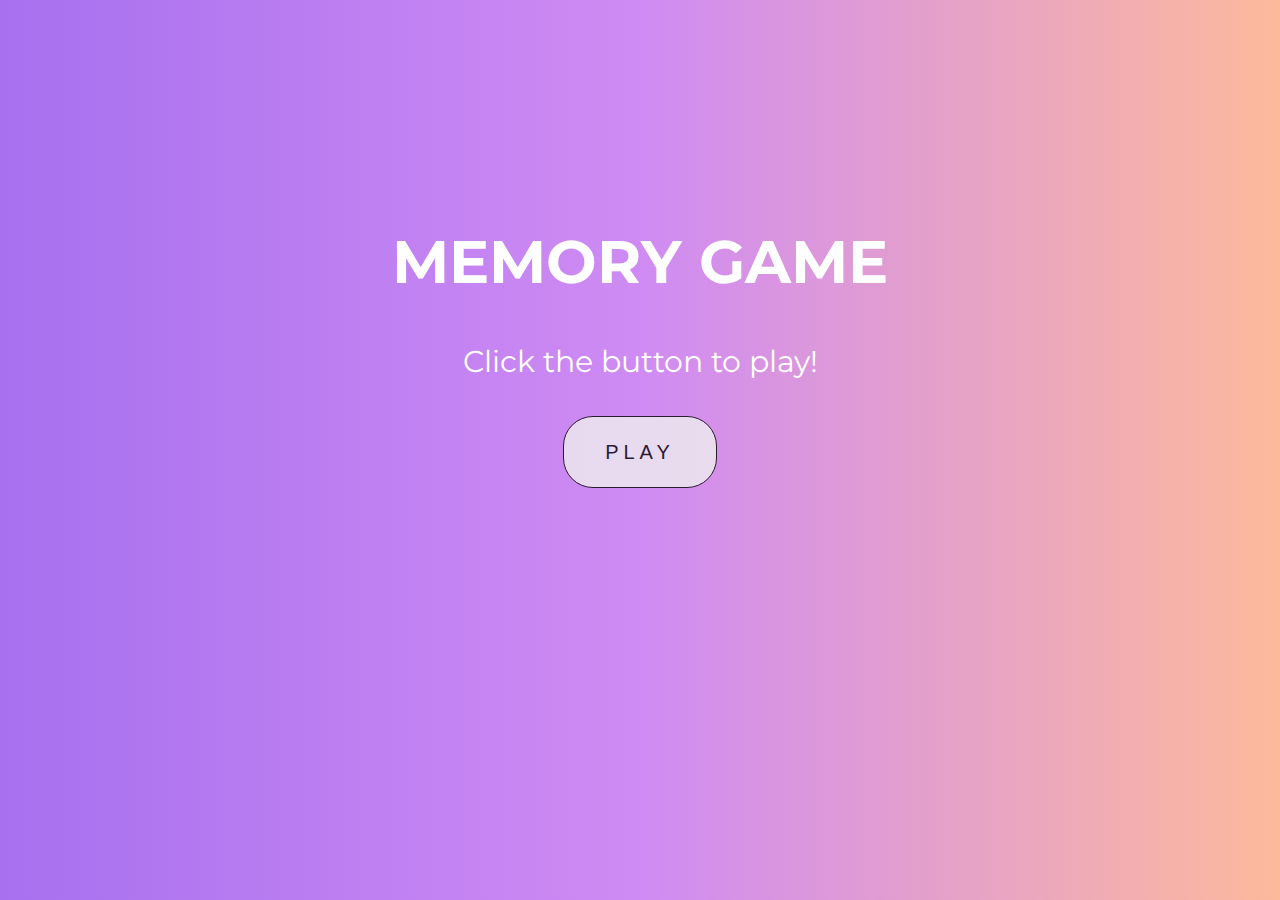
<file: index.html>
<!DOCTYPE html>
<html lang="en">
<head>
    <meta charset="UTF-8">
    <meta name="viewport" content="width=device-width, initial-scale=1.0">
    <link rel="stylesheet" href="https://stackpath.bootstrapcdn.com/font-awesome/4.7.0/css/font-awesome.min.css" integrity="sha384-wvfXpqpZZVQGK6TAh5PVlGOfQNHSoD2xbE+QkPxCAFlNEevoEH3Sl0sibVcOQVnN" crossorigin="anonymous">
    <link href="https://fonts.googleapis.com/css2?family=Montserrat:wght@300&display=swap" rel="stylesheet">
    <link rel="stylesheet" href="style.css">
    <title>Memory Game</title>
</head>
<body>
    <div class="container">
        <h1 class="heading">
            <span>m</span>
            <span>e</span>
            <span>m</span>
            <span>o</span>
            <span>r</span>
            <span>y</span> &nbsp;
            <span>g</span>
            <span>a</span>
            <span>m</span>
            <span>e</span>
        </h1>
        <p class="pg">Click the button to play!</p>
        <button class="btn">play</button>
        <script>
            document.querySelector('.btn').addEventListener('click', () =>{
                location.pathname = '/levelone.html'
            })
        </script>
    </div>
</body>
</html>
</file>
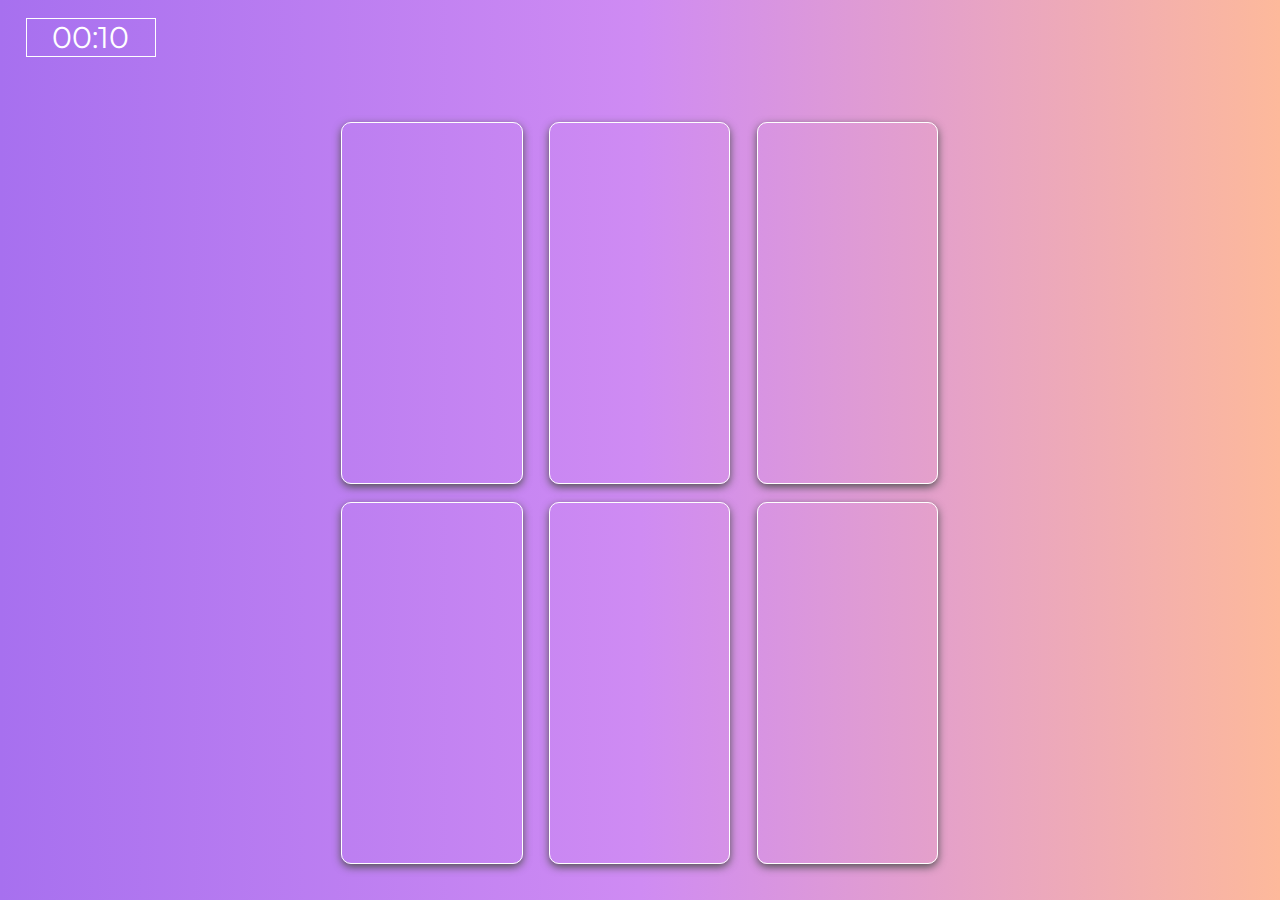
<file: levelone.html>
<!DOCTYPE html>
<html lang="en">
<head>
    <meta charset="UTF-8">
    <meta name="viewport" content="width=device-width, initial-scale=1.0">
    <link href="https://fonts.googleapis.com/css2?family=Montserrat:wght@300&display=swap" rel="stylesheet">
    <link rel="stylesheet" href="style.css">
    <title>Memory Game</title>
</head>
<body>
    <div class="container-2">
        <div class="timer">00:00</div>
        <div class="game-one">
            <div class="card" id="one">
                <img >
            </div>
            <div class="card" id="two">
                <img >
            </div>
            <div class="card" id="three">
                <img >
            </div>
            <div class="card" id="four">
                <img >
            </div>
            <div class="card" id="five">
                <img >
            </div>
            <div class="card" id="six">
                <img >
            </div>
        </div>
    </div>
    <div class="end"></div>
    <script src="app.js"></script>
</body>
</html>
</file>
<file: style.css>
*{
    padding: 0;
    margin: 0;
}
body{
    font-family: 'Montserrat', sans-serif;
    background: linear-gradient(to right, #a770ef,#cf8bf3,#fdb99b);
    overflow-y: hidden;
    
}
/* Front Page */
.container{
    text-align: center;
    width: 100vw;
    color: white;
    display: flex;
    flex-direction: column;
    justify-content: center;
}
.heading{
    margin-top: 25vh;
    font-size: 60px;
    text-transform: uppercase;
    display: flex;
    flex-direction: row;
    justify-content: center;
}
.pg{
    margin-top: 5vh;
    font-size: 30px;
}
.btn{
    width: 12vw;
    height: 8vh;
    margin-top: 4vh;
    border-radius: 30px;
    outline: none;
    font-size: 20px;
    text-transform: uppercase;
    letter-spacing: 5px;
    cursor: pointer;
    opacity: 0.8;
    border: solid 0.5px;
    justify-self: center;
    margin-left: 44vw;
}
.btn:hover{
    background-color: #cf8bf3;
    opacity: 1;
    color: white;
}
span:nth-child(1){
    animation: heading 2s infinite;
}
span:nth-child(2){
    animation: heading 2s 0.2s infinite;
}
span:nth-child(3){
    animation: heading 2s 0.4s infinite;
}
span:nth-child(4){
    animation: heading 2s 0.6s infinite;
}
span:nth-child(5){
    animation: heading 2s 0.8s infinite;
}
span:nth-child(6){
    animation: heading 2s 1.0s infinite;
}
span:nth-child(7){
    animation: heading 2s 1.2s infinite;
}
span:nth-child(8){
    animation: heading 2s 1.4s infinite;
}
span:nth-child(9){
    animation: heading 2s 1.6s infinite;
}
span:nth-child(10){
    animation: heading 2s 1.8s infinite;
}

@keyframes heading{
    0%{
        color: violet;
        transform: rotateZ(-10deg);
    }
    100%{
        color: white;
        transform: rotateZ(10deg);
    }
}

@media(max-width: 900px){
    .btn{
        width: 17vw;
        margin-left: 41.5vw;
    }
}
@media(max-width: 600px){
    .btn{
        width: 22vw;
        margin-left: 39vw;
    }
}
@media(max-width: 500px){
    .heading{
        font-size: 40px;
    }
    .btn{
        width: 27vw;
        margin-left: 36.5vw;
    }
}
@media(max-width: 350px){
    .heading{
        font-size: 35px;
    }
    .pg{
        font-size: 20px;
    }
    .btn{
        width: 33vw;
        margin-left: 33.5vw;
    }
}
/* End of Front Page */

/* Game-one */
.container-2{
    position: relative;
}
.timer{
    font-size: 30px;
    color: white;
    border: solid white 1px;
    width: 10vw;
    margin-left: 2vw;
    margin-top: 2vh;
    text-align: center;
}
.game-one{
    margin: auto;
    margin-top: 5vh;
    padding: 20px 0;
    width: 48.5vw;
    display: grid;
    grid-template-columns: 16vw 16vw 16vw;
    column-gap: 3px;
    row-gap: 2vh;
    justify-items: center;
}
.card{
    margin: 0;
    width: 14vw;
    height: 40vh;
    box-shadow: 0 3px 8px rgb(82, 82, 82);
    border: solid 0.5px white;
    border-radius: 10px;
    cursor: pointer;
}
.card img{
    background-color: white;
    width: 100%;
    height: 100%;
    border-radius: 10px;
    display: none;
}
@keyframes match{
    0%{
        border: gold solid 1.4px;
    }
    100%{
        border: solid 0.5px white;
    }
}
@media(max-width: 1000px){
    .game-one{
        width: 70vw;
        grid-template-columns: 23vw 23vw 23vw;
    }
    .card{
        width: 22vw;
    }
}
@media(max-width: 780px){
    .game-one{
        width: 80vw;
        grid-template-columns: 26vw 26vw 26vw;
    }
    .card{
        width: 22vw;
    }
}
@media(max-width: 690px){
    .timer{
        font-size: 24px;
    }
    .game-one{
        width: 90vw;
        grid-template-columns: 30vw 30vw 30vw;
    }
    .card{
        width: 28vw;
    }
}

@media(max-width: 520px){
    .timer{
        width: 15vw;
    }
    .card{
        height: 35vh;
    }
}
@media(max-width: 500px){
    .game-one{
        width: 100vw;
        grid-template-columns: 33vw 33vw 33vw;
    }
    .card{
        width: 30vw;
    }
}
@media(max-width: 440px){
    .timer{
        width: 15vw;
    }
    .game-one{
        width: 100vw;
        grid-template-columns: 33vw 33vw 33vw;
    }
    .card{
        height: 32vh;
        width: 31vw;
    }
}
@media(max-width: 390px){
    .timer{
        width: 18vw;
    }
    .card{
        height: 28vh;
        width: 32vw;
    }
}
@media(max-width: 320px){
    .timer{
        width: 18vw;
    }
    .card{
        height: 26vh;
    }
}
/* End of Game-one */

/* Game over modal*/
.game-over{
    position: absolute;
    top: -100vh;
    z-index: 10;
    text-align: center;
    width: 40vw;
    height: 30vh;
    background-color: white;
    margin: auto;
    margin-top: 35vh;
    border-radius: 10px;
    box-shadow: 0 4px 10px grey;
    font-weight: 600;
    font-size: 20px;
    position: relative;
}

.text{
    position: absolute;
    top: 10vh;
    left: 13.5vw;
    height: 15vh;
    opacity: 0.8;
}
.text-2{
    position: absolute;
    top: 8vh;
    left: 7vw;
    height: 15vh;
    opacity: 0.8;
}
.game-btn{
    border-radius: 30px;
    outline: none;
    border: 0.5px solid;
    width: 15vw;
    height: 8vh;
    letter-spacing: 2px;
    text-transform: uppercase;
    font-size: 20px;
    opacity: 0.8;
    margin-top: 18vh;
    margin-right: 4px;
    cursor: pointer;
}
.game-btn:hover{
    background-color: #cf8bf3;
    opacity: 1;
    color: white;
    border: black solid 0.5px;
}
@media(max-width: 1200px){
    .text-2{
        font-size: 17px;
    }
    .text{
        left: 13vw;
    }
}
@media(max-width: 1100px){
    .text{
        left: 11vw;
    }
}
@media(max-width: 1000px){
    .game-btn{
        font-size: 18px;
        margin-right: 8px;
    }
    .game-over{
        width: 45vw;
    }
    .text{
        left: 14vw;
    }
    
}
@media(max-width: 920px){
    .text-2{
        font-size: 16px;
    }
}
@media(max-width: 873px){
    .game-btn{
        font-size: 14px;
        margin-right: 8px;
    }
    .game-over{
        width: 50vw;
    }
}
@media(max-width: 711px){
    .game-btn{
        letter-spacing: 0.5px;
        border-radius: 10px;
        height: 5vh;
        margin-right: 8px;
    }
    .game-over{
        width: 55vw;
    }
}
@media(max-width: 650px){
    .game-over{
        width: 60vw;
    }
}
@media(max-width: 600px){
    .game-over{
        width: 70vw;
    }
    .game-btn{
        width: 20vw;
    }
    .text-2{
        left: 10vw;
    }
}
@media(max-width: 530px){
    .game-over{
        width: 75vw;
    }
    .game-btn{
        width: 24vw;
    }
    .text-2{
        left: 11vw;
    }
}
@media(max-width: 470px){
    .game-over{
        width: 85vw;
    }
    .game-btn{
        width: 24vw;
    }
    .text-2{
        left: 11vw;
    }
    .text{
        left: 24vw;
    }
}
@media(max-width: 430px){
    .game-over{
        width: 90vw;
    }
    .game-btn{
        width: 24vw;
    }
    .text-2{
        left: 12vw;
    }
}
@media(max-width: 400px){
    .game-over{
        width: 85vw;
    }
    .game-btn{
        width: 30vw;
    }
    .text-2{
        left: 8vw;
    }
}
@media(max-width: 390px){
    .game-over{
        width: 85vw;
    }
    .game-btn{
        width: 30vw;
    }
    .text-2{
        width: 60vw;
        left: 13vw;
    }
    .text{
        left: 18vw;
    }
}
@media(max-width: 306px){
    .game-over{
        width: 90vw;
    }
    .game-btn{
        width: 33vw;
    }
    .text-2{
        width: 60vw;
        left: 13vw;
    }
}


/* End of Game over modal */
</file>
